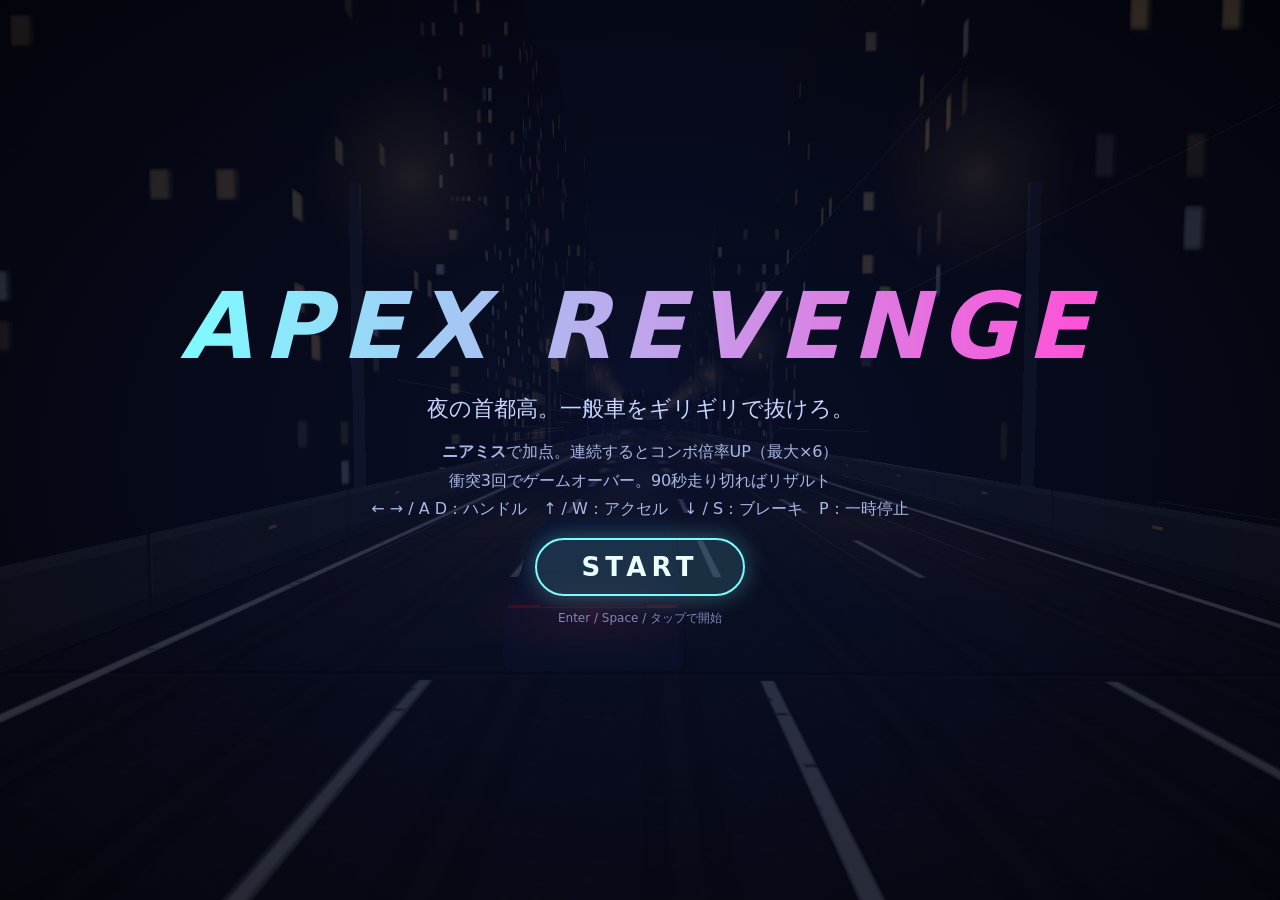
<file: index.html>
<!doctype html>
<html lang="ja"><head>
<meta charset="utf-8">
<meta name="viewport" content="width=device-width, initial-scale=1, viewport-fit=cover, user-scalable=no">
<meta name="apple-mobile-web-app-capable" content="yes">
<meta name="mobile-web-app-capable" content="yes">
<meta name="apple-mobile-web-app-status-bar-style" content="black-translucent">
<meta name="apple-mobile-web-app-title" content="APEX">
<meta name="theme-color" content="#05060d">
<meta name="format-detection" content="telephone=no">
<link rel="manifest" href="manifest.webmanifest">
<link rel="apple-touch-icon" href="icons/apple-touch-icon.png">
<title>APEX REVENGE | 夜の首都高</title>
<link rel="icon" href="data:,">
<link rel="stylesheet" href="style.css">
<script type="importmap">{ "imports": { "three": "./vendor/three.module.js" } }</script>
</head><body>
<canvas id="gl"></canvas>
<div id="flash"></div>
<div id="hud" hidden>
  <div class="hud-top">
    <div><span class="lbl">SCORE</span><b id="score">0</b></div>
    <div class="center"><span class="lbl">TIME</span><b id="time">90</b></div>
    <div class="right"><span class="lbl">LIFE</span><b id="life">♥♥♥</b></div>
  </div>
  <div id="combo" class="combo"></div>
  <div id="pop" class="pop"></div>
  <div class="hud-bottom"><b id="speed">0</b><span>km/h</span></div>
  <div id="fps" hidden></div>
</div>
<section id="title" class="screen">
  <h1>APEX REVENGE</h1>
  <p class="sub">夜の首都高。一般車をギリギリで抜けろ。</p>
  <ul class="how">
    <li><b>ニアミス</b>で加点。連続するとコンボ倍率UP（最大×6）</li>
    <li>衝突3回でゲームオーバー。90秒走り切ればリザルト</li>
    <li class="kb">← → / A D：ハンドル　↑ / W：アクセル　↓ / S：ブレーキ　P：一時停止</li>
    <li class="touch-only">画面左下の ◀ ▶ でハンドル、右下の ACCEL / BRAKE で加減速（スマホは横向き推奨）</li>
  </ul>
  <div id="tilt-ui" class="touch-only-block">
    <p id="tilt-status" class="muted"></p>
    <div class="row"><button id="tilt-toggle" class="chip">傾きハンドル</button><button id="tilt-invert" class="chip">操舵方向</button><button id="tilt-sens" class="chip">感度</button></div>
  </div>
  <button id="start" class="primary">START</button>
  <p class="muted">Enter / Space / タップで開始</p>
</section>
<section id="paused" class="screen" hidden><h2>一時停止</h2><button id="resume" class="primary">再開</button><button id="recenter2" class="chip touch-only-block">中心を合わせ直す</button><p class="muted">P / Esc</p></section>
<section id="result" class="screen" hidden>
  <h2 id="result-title">RESULT</h2>
  <div class="rank" id="rank">-</div>
  <dl>
    <dt>スコア</dt><dd id="r-score">0</dd>
    <dt>ニアミス</dt><dd id="r-near">0</dd>
    <dt>最大コンボ</dt><dd id="r-combo">0</dd>
    <dt>衝突</dt><dd id="r-crash">0</dd>
    <dt>走行距離</dt><dd id="r-dist">0</dd>
  </dl>
  <button id="retry" class="primary">もう一度</button>
  <p class="muted">Enter / R / タップ</p>
</section>
<div id="touch" hidden>
  <button id="recenter" class="chip recenter">⟲ 中心</button>
  <div class="pad left"><button id="t-left" aria-label="左">◀</button><button id="t-right" aria-label="右">▶</button></div>
  <div class="pad right"><button id="t-brake" aria-label="ブレーキ">BRAKE</button><button id="t-accel" aria-label="アクセル">ACCEL</button></div>
</div>
<aside id="safari-hint" hidden>
  <span><b>画面を広くするには：</b>Safariのメニュー（<i>ぁあ</i> や <i>…</i>）→「ツールバーを非表示」。項目名はiOSのバージョンで異なる場合があります。<small>任意：共有 →「ホーム画面に追加」から起動すると、さらに広く使えます。</small></span>
  <button id="safari-hint-close" class="chip" aria-label="閉じる">×</button>
</aside>
<div id="rotate" hidden>スマホを横向きにしてください</div>
<script type="module" src="src/main.mjs"></script>
</body></html>
</file>
<file: style.css>
*{box-sizing:border-box;-webkit-tap-highlight-color:transparent;user-select:none;-webkit-user-select:none;touch-action:none}
html,body{margin:0;height:100%;background:#05060d;color:#eaf2ff;font-family:system-ui,-apple-system,"Segoe UI","Hiragino Sans","Yu Gothic UI",sans-serif;overflow:hidden}
#gl{position:fixed;inset:0;width:100%;height:100%;display:block}
#flash{position:fixed;inset:0;pointer-events:none;opacity:0;background:#fff;transition:opacity .5s ease-out}
#hud{position:fixed;inset:0;pointer-events:none;font-variant-numeric:tabular-nums;text-shadow:0 0 12px #0008}
.hud-top{display:flex;justify-content:space-between;padding:calc(10px + env(safe-area-inset-top)) calc(16px + env(safe-area-inset-right)) 0 calc(16px + env(safe-area-inset-left))}
.hud-top .center{text-align:center}.hud-top .right{text-align:right}
.lbl{display:block;font-size:11px;letter-spacing:.2em;color:#8fb4ff}
.hud-top b{font-size:clamp(22px,4.2vw,40px);font-weight:700}
#life{color:#ff5b7a;letter-spacing:.1em}
.combo{position:absolute;left:50%;top:18%;transform:translateX(-50%);font-size:clamp(20px,4vw,38px);font-weight:800;color:#ffd24a;opacity:0;transition:opacity .15s}
.combo.on{opacity:1}
.pop{position:absolute;left:50%;top:30%;transform:translateX(-50%) scale(1);font-size:clamp(26px,5.5vw,56px);font-weight:900;color:#7dfcff;opacity:0;white-space:nowrap}
.pop.show{animation:pop .75s ease-out}
.pop.crash{color:#ff4d5e}
@keyframes pop{0%{opacity:0;transform:translateX(-50%) scale(.6)}15%{opacity:1;transform:translateX(-50%) scale(1.15)}100%{opacity:0;transform:translateX(-50%) translateY(-40px) scale(1)}}
.hud-bottom{position:absolute;left:50%;bottom:calc(14px + env(safe-area-inset-bottom));transform:translateX(-50%);display:flex;align-items:baseline;gap:6px}
.hud-bottom b{font-size:clamp(34px,7vw,64px);font-style:italic}.hud-bottom span{color:#8fb4ff}
#fps{position:absolute;left:8px;bottom:8px;font:12px monospace;color:#8f8}
.screen{position:fixed;inset:0;display:flex;flex-direction:column;align-items:center;justify-content:center;gap:14px;background:radial-gradient(ellipse at center,#0b1230cc,#02030acc);text-align:center;padding:16px}
.screen[hidden],#hud[hidden],#touch[hidden],#rotate[hidden]{display:none}
h1{margin:0;font-size:clamp(36px,9vw,92px);letter-spacing:.12em;font-style:italic;background:linear-gradient(90deg,#7dfcff,#ff4fd8);-webkit-background-clip:text;background-clip:text;color:transparent}
h2{margin:0;font-size:clamp(24px,5vw,44px);letter-spacing:.2em}
.sub{margin:0;font-size:clamp(14px,2.4vw,22px);color:#c9d6ff}
.how{list-style:none;margin:0;padding:0;font-size:clamp(12px,1.9vw,16px);color:#aab8e8;line-height:1.8}
.muted{margin:0;font-size:12px;color:#7d8ab8}
.primary{pointer-events:auto;font:inherit;font-weight:800;font-size:clamp(18px,3vw,26px);letter-spacing:.2em;padding:12px 44px;border:2px solid #7dfcff;border-radius:999px;background:#7dfcff22;color:#eaffff;cursor:pointer;box-shadow:0 0 24px #7dfcff55}
.primary:active{background:#7dfcff55}
.rank{font-size:clamp(70px,16vw,150px);font-weight:900;font-style:italic;color:#ffd24a;text-shadow:0 0 30px #ffd24a88;line-height:1}
dl{display:grid;grid-template-columns:auto auto;gap:6px 28px;margin:0;font-size:clamp(14px,2.4vw,20px)}
dt{color:#8fb4ff;text-align:right}dd{margin:0;text-align:left;font-weight:700}
.touch-only{display:none}
body.is-touch .touch-only{display:list-item}body.is-touch .kb{display:none}
#touch{position:fixed;inset:0;pointer-events:none}
.pad{position:absolute;bottom:calc(14px + env(safe-area-inset-bottom));display:flex;gap:14px}
.pad.left{left:calc(14px + env(safe-area-inset-left))}.pad.right{right:calc(14px + env(safe-area-inset-right))}
.pad button{pointer-events:auto;touch-action:none;font:inherit;font-weight:900;color:#eaffff;border:2px solid #7dfcffaa;background:#0b1a3a88;border-radius:22px;
  width:clamp(84px,16vw,130px);height:clamp(84px,24vh,130px);font-size:clamp(18px,3.4vw,30px);backdrop-filter:blur(2px)}
.pad button.down{background:#7dfcff66;border-color:#fff}
#t-accel{border-color:#7dff9a;width:clamp(110px,22vw,170px)}#t-brake{border-color:#ff7d8a}
#rotate{position:fixed;inset:0;display:flex;align-items:center;justify-content:center;background:#02030aee;font-size:20px;z-index:10}

.touch-only-block{display:none}
body.is-touch .touch-only-block{display:block}
.row{display:flex;gap:8px;justify-content:center;flex-wrap:wrap}
.chip{pointer-events:auto;font:inherit;font-weight:700;font-size:13px;padding:8px 14px;border-radius:999px;border:1px solid #7dfcff88;background:#0b1a3a99;color:#eaffff}
.recenter{position:absolute;top:calc(56px + env(safe-area-inset-top));right:calc(14px + env(safe-area-inset-right));display:none}
body.tilt-on .recenter{display:block}
body.tilt-on #t-left, body.tilt-on #t-right{display:none}
body.tilt-on .pad.left{display:none}
@media (max-height:460px){
  .screen{gap:6px;padding:6px}
  h1{font-size:clamp(28px,11vh,56px)}
  .sub{font-size:13px}.how{font-size:11px;line-height:1.5}
  .primary{padding:8px 34px;font-size:18px}
  .muted{font-size:10px}
  .rank{font-size:64px}
  dl{font-size:13px;gap:3px 20px}
}
.recenter{top:calc(84px + env(safe-area-inset-top))}
/* ---- iPhone landscape: Safari bars can leave only ~250px of height. Keep controls compact and the view clear. */
html,body{position:fixed;inset:0;width:100%;height:100%;overscroll-behavior:none}
#safari-hint{position:fixed;left:50%;transform:translateX(-50%);top:calc(4px + env(safe-area-inset-top));z-index:5;display:flex;align-items:flex-start;gap:8px;
  width:min(94vw,640px);padding:5px 8px;border-radius:10px;background:#0b1a3ae6;border:1px solid #7dfcff55;font-size:11px;line-height:1.35;color:#cfe0ff}
#safari-hint small{display:block;margin-top:2px;color:#8fa4d0;font-size:10px}
#safari-hint i{font-style:normal;border:1px solid #7dfcff66;border-radius:4px;padding:0 3px}
#safari-hint .chip{padding:0 9px;font-size:14px;line-height:22px;flex:none}
#safari-hint[hidden]{display:none}
@media (max-height:320px){
  .hud-top b{font-size:20px}.lbl{font-size:9px}
  .hud-bottom b{font-size:30px}
  .pad{bottom:calc(8px + env(safe-area-inset-bottom));gap:10px}
  .pad button{width:clamp(64px,13vw,96px);height:clamp(56px,22vh,84px);font-size:16px;border-radius:16px}
  #t-accel{width:clamp(84px,17vw,120px)}
  .recenter{top:calc(64px + env(safe-area-inset-top))}
  .pop{top:22%;font-size:24px}.combo{top:14%;font-size:18px}
}
@media (max-height:320px) and (min-aspect-ratio:2/1){.hud-bottom{display:none}}
.pop.double{color:#ffd24a;font-size:clamp(30px,6.5vw,66px);text-shadow:0 0 22px #ffb300aa}

/* very short landscape viewports (Safari with bars): free room for the hint and keep START visible */
@media (max-height:320px){ body:has(#safari-hint:not([hidden])) #title{padding-top:46px} body:has(#safari-hint:not([hidden])) #title .sub, body:has(#safari-hint:not([hidden])) #title > .muted:last-child{display:none} }
</file>
